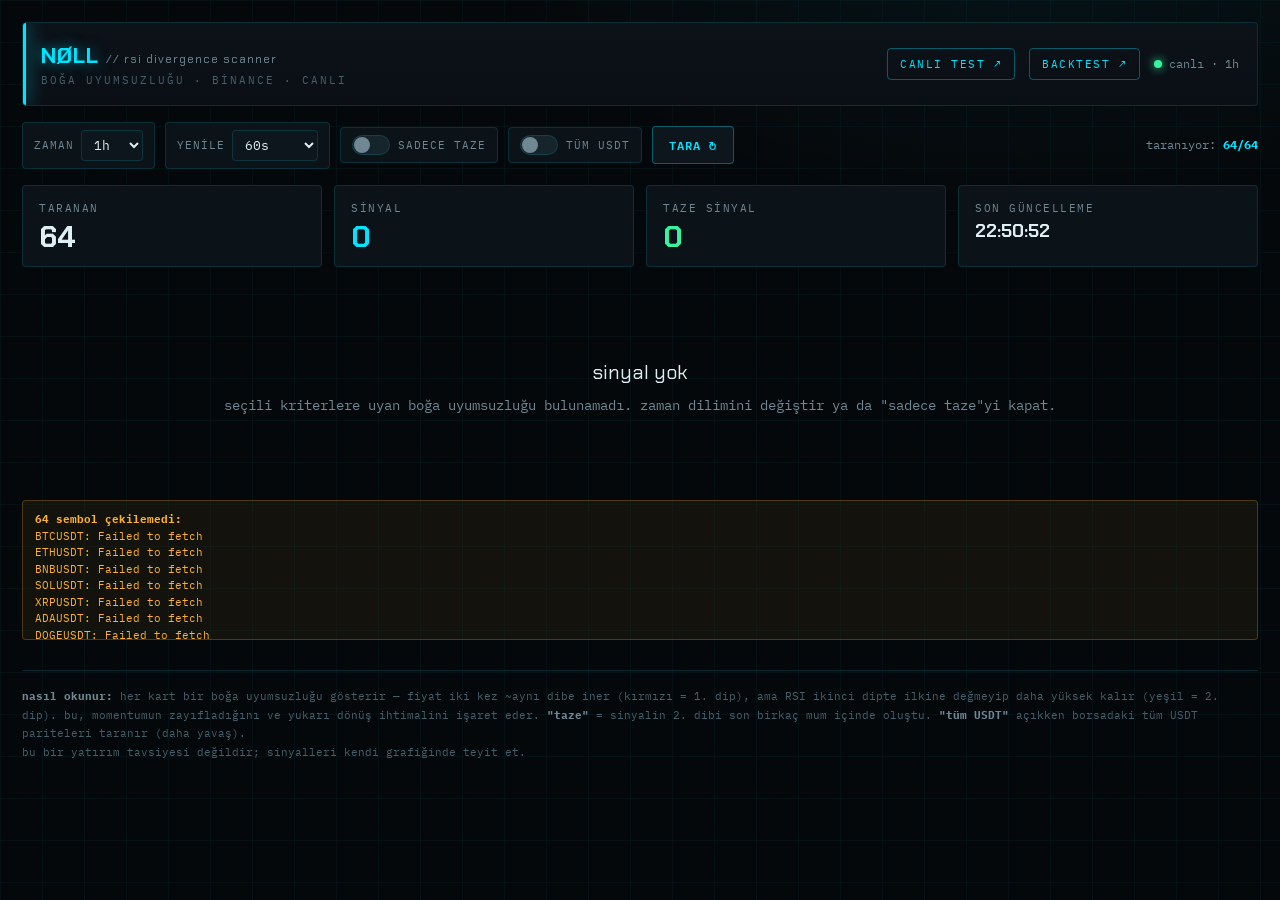
<file: index.html>
<!DOCTYPE html>
<html lang="tr">
<head>
<meta charset="UTF-8">
<meta name="viewport" content="width=device-width, initial-scale=1.0">
<title>NØLL // RSI Divergence Scanner</title>
<link rel="preconnect" href="https://fonts.googleapis.com">
<link rel="preconnect" href="https://fonts.gstatic.com" crossorigin>
<link href="https://fonts.googleapis.com/css2?family=Chakra+Petch:wght@400;500;600;700&family=IBM+Plex+Mono:wght@400;500;600&display=swap" rel="stylesheet">
<link rel="stylesheet" href="./styles.css">
</head>
<body>
<div class="wrap">
  <div class="top">
    <div>
      <div class="logo"><span class="n">NØLL</span> <span class="sub">// rsi divergence scanner</span></div>
      <div class="tag">boğa uyumsuzluğu · binance · canlı</div>
    </div>
    <div style="display:flex;align-items:center;gap:14px">
      <a class="navlink" href="./forward.html">canlı test ↗</a>
      <a class="navlink" href="./backtest.html">backtest ↗</a>
      <div class="live"><span class="dot"></span><span id="liveTxt">başlatılıyor…</span></div>
    </div>
  </div>

  <div class="controls">
    <div class="ctrl"><label>zaman</label>
      <select id="interval">
        <option value="5m">5m</option>
        <option value="15m">15m</option>
        <option value="30m">30m</option>
        <option value="1h" selected>1h</option>
        <option value="2h">2h</option>
        <option value="4h">4h</option>
        <option value="1d">1d</option>
      </select>
    </div>
    <div class="ctrl"><label>yenile</label>
      <select id="refresh">
        <option value="0">manuel</option>
        <option value="30">30s</option>
        <option value="60" selected>60s</option>
        <option value="120">2dk</option>
        <option value="300">5dk</option>
      </select>
    </div>
    <div class="toggle" id="freshToggle"><span class="sw"></span><label>sadece taze</label></div>
    <div class="toggle" id="allToggle"><span class="sw"></span><label>tüm USDT</label></div>
    <button class="btn" id="scanBtn">tara ↻</button>
    <div class="countdown" id="countdown"></div>
  </div>

  <div class="stats">
    <div class="stat"><div class="k">taranan</div><div class="v" id="sScanned">—</div></div>
    <div class="stat c"><div class="k">sinyal</div><div class="v" id="sCount">—</div></div>
    <div class="stat f"><div class="k">taze sinyal</div><div class="v" id="sFresh">—</div></div>
    <div class="stat"><div class="k">son güncelleme</div><div class="v" id="sUpd" style="font-size:18px">—</div></div>
  </div>

  <div id="content"></div>

  <div class="footnote">
    <b>nasıl okunur:</b> her kart bir boğa uyumsuzluğu gösterir — fiyat iki kez ~aynı dibe iner (kırmızı = 1. dip),
    ama RSI ikinci dipte ilkine değmeyip daha yüksek kalır (yeşil = 2. dip). bu, momentumun zayıfladığını ve
    yukarı dönüş ihtimalini işaret eder. <b>"taze"</b> = sinyalin 2. dibi son birkaç mum içinde oluştu.
    <b>"tüm USDT"</b> açıkken borsadaki tüm USDT pariteleri taranır (daha yavaş).<br>
    bu bir yatırım tavsiyesi değildir; sinyalleri kendi grafiğinde teyit et.
  </div>
</div>
<script type="module" src="./app.js"></script>
</body>
</html>
</file>
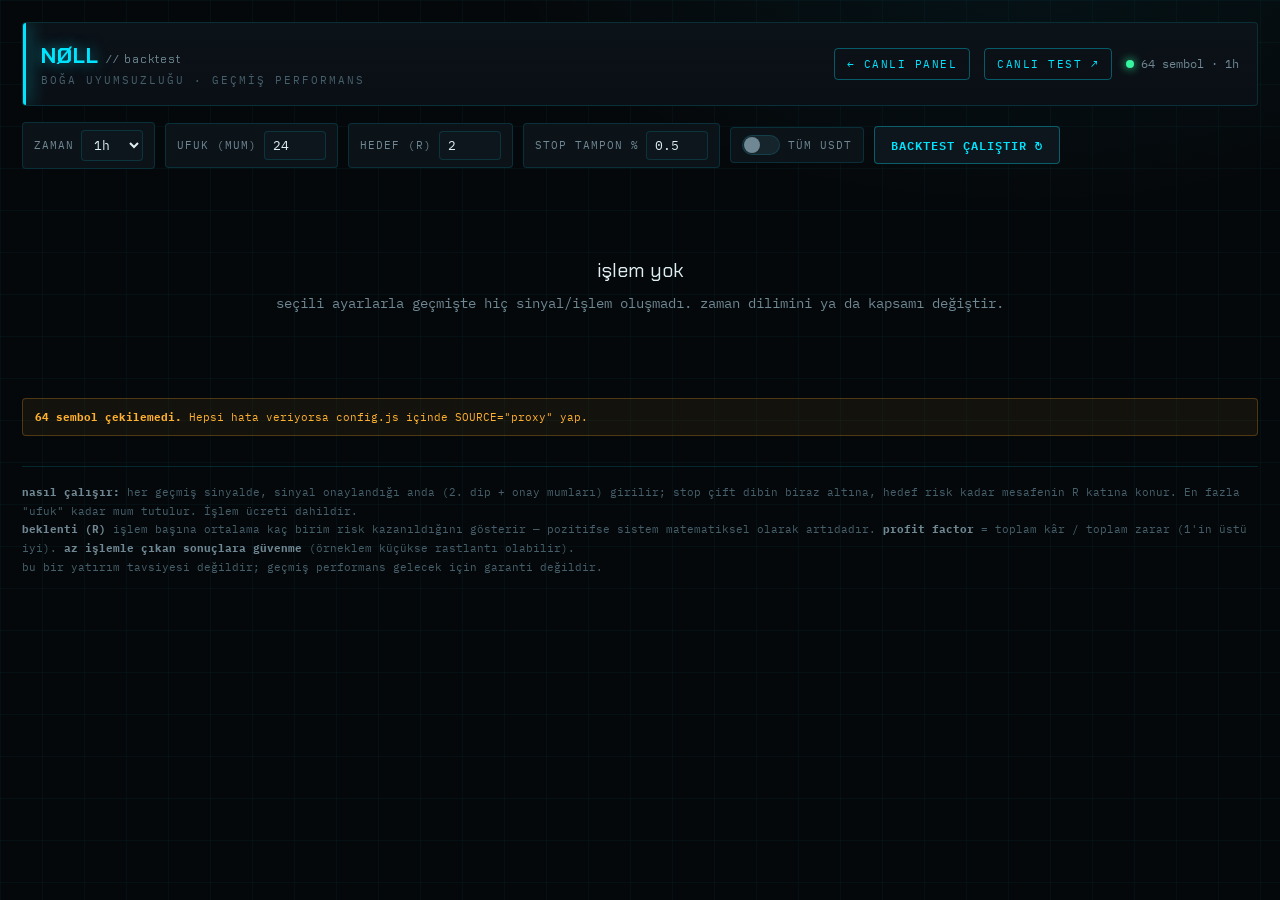
<file: backtest.html>
<!DOCTYPE html>
<html lang="tr">
<head>
<meta charset="UTF-8">
<meta name="viewport" content="width=device-width, initial-scale=1.0">
<title>NØLL // Backtest</title>
<link rel="preconnect" href="https://fonts.googleapis.com">
<link rel="preconnect" href="https://fonts.gstatic.com" crossorigin>
<link href="https://fonts.googleapis.com/css2?family=Chakra+Petch:wght@400;500;600;700&family=IBM+Plex+Mono:wght@400;500;600&display=swap" rel="stylesheet">
<link rel="stylesheet" href="./styles.css">
</head>
<body>
<div class="wrap">
  <div class="top">
    <div>
      <div class="logo"><span class="n">NØLL</span> <span class="sub">// backtest</span></div>
      <div class="tag">boğa uyumsuzluğu · geçmiş performans</div>
    </div>
    <div style="display:flex;align-items:center;gap:14px">
      <a class="navlink" href="./index.html">← canlı panel</a>
      <a class="navlink" href="./forward.html">canlı test ↗</a>
      <div class="live"><span class="dot"></span><span id="liveTxt">hazır</span></div>
    </div>
  </div>

  <div class="controls">
    <div class="ctrl"><label>zaman</label>
      <select id="interval">
        <option value="15m">15m</option>
        <option value="30m">30m</option>
        <option value="1h" selected>1h</option>
        <option value="2h">2h</option>
        <option value="4h">4h</option>
        <option value="1d">1d</option>
      </select>
    </div>
    <div class="ctrl"><label>ufuk (mum)</label><input type="number" id="horizon" value="24" min="3" max="200"></div>
    <div class="ctrl"><label>hedef (R)</label><input type="number" id="rmult" value="2" min="0.5" max="10" step="0.5"></div>
    <div class="ctrl"><label>stop tampon %</label><input type="number" id="stopbuf" value="0.5" min="0" max="5" step="0.1"></div>
    <div class="toggle" id="allToggle"><span class="sw"></span><label>tüm USDT</label></div>
    <button class="btn" id="runBtn">backtest çalıştır ↻</button>
    <div class="countdown" id="countdown"></div>
  </div>

  <div id="summary"></div>
  <div id="content"></div>

  <div class="footnote">
    <b>nasıl çalışır:</b> her geçmiş sinyalde, sinyal onaylandığı anda (2. dip + onay mumları) girilir; stop çift dibin
    biraz altına, hedef risk kadar mesafenin R katına konur. En fazla "ufuk" kadar mum tutulur. İşlem ücreti dahildir.<br>
    <b>beklenti (R)</b> işlem başına ortalama kaç birim risk kazanıldığını gösterir — pozitifse sistem matematiksel olarak artıdadır.
    <b>profit factor</b> = toplam kâr / toplam zarar (1'in üstü iyi). <b>az işlemle çıkan sonuçlara güvenme</b> (örneklem küçükse rastlantı olabilir).<br>
    bu bir yatırım tavsiyesi değildir; geçmiş performans gelecek için garanti değildir.
  </div>
</div>
<script type="module" src="./backtest-app.js"></script>
</body>
</html>
</file>
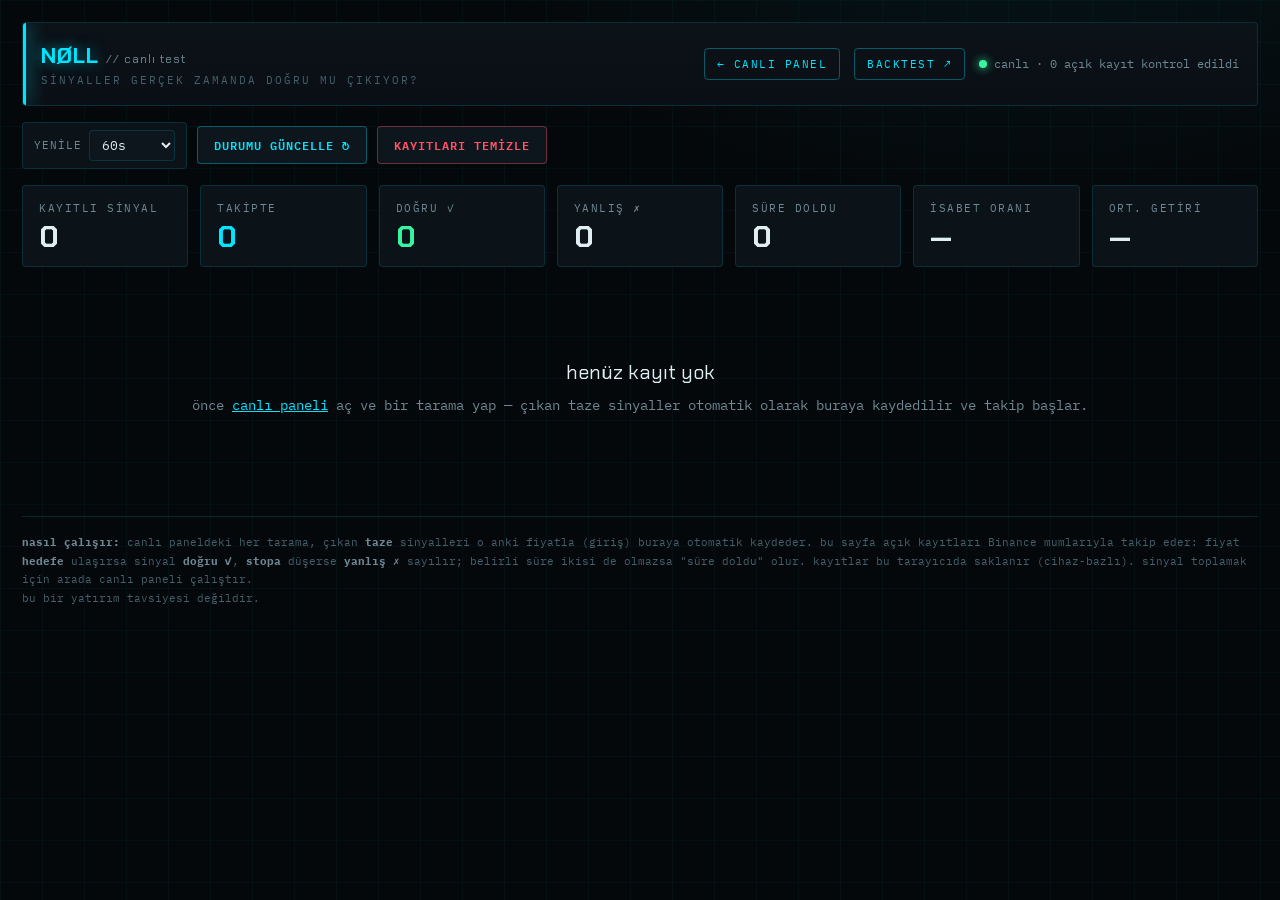
<file: forward.html>
<!DOCTYPE html>
<html lang="tr">
<head>
<meta charset="UTF-8">
<meta name="viewport" content="width=device-width, initial-scale=1.0">
<title>NØLL // Canlı Test</title>
<link rel="preconnect" href="https://fonts.googleapis.com">
<link rel="preconnect" href="https://fonts.gstatic.com" crossorigin>
<link href="https://fonts.googleapis.com/css2?family=Chakra+Petch:wght@400;500;600;700&family=IBM+Plex+Mono:wght@400;500;600&display=swap" rel="stylesheet">
<link rel="stylesheet" href="./styles.css">
</head>
<body>
<div class="wrap">
  <div class="top">
    <div>
      <div class="logo"><span class="n">NØLL</span> <span class="sub">// canlı test</span></div>
      <div class="tag">sinyaller gerçek zamanda doğru mu çıkıyor?</div>
    </div>
    <div style="display:flex;align-items:center;gap:14px">
      <a class="navlink" href="./index.html">← canlı panel</a>
      <a class="navlink" href="./backtest.html">backtest ↗</a>
      <div class="live"><span class="dot"></span><span id="liveTxt">hazır</span></div>
    </div>
  </div>

  <div class="controls">
    <div class="ctrl"><label>yenile</label>
      <select id="refresh">
        <option value="0">manuel</option>
        <option value="60" selected>60s</option>
        <option value="120">2dk</option>
        <option value="300">5dk</option>
      </select>
    </div>
    <button class="btn" id="checkBtn">durumu güncelle ↻</button>
    <button class="btn danger" id="clearBtn">kayıtları temizle</button>
    <div class="countdown" id="countdown"></div>
  </div>

  <div id="summary"></div>
  <div id="content"></div>

  <div class="footnote">
    <b>nasıl çalışır:</b> canlı paneldeki her tarama, çıkan <b>taze</b> sinyalleri o anki fiyatla (giriş) buraya otomatik kaydeder.
    bu sayfa açık kayıtları Binance mumlarıyla takip eder: fiyat <b>hedefe</b> ulaşırsa sinyal <b>doğru ✓</b>,
    <b>stopa</b> düşerse <b>yanlış ✗</b> sayılır; belirli süre ikisi de olmazsa "süre doldu" olur.
    kayıtlar bu tarayıcıda saklanır (cihaz-bazlı). sinyal toplamak için arada canlı paneli çalıştır.<br>
    bu bir yatırım tavsiyesi değildir.
  </div>
</div>
<script type="module" src="./forward-app.js"></script>
</body>
</html>
</file>
<file: styles.css>
:root{
  --bg:#05080b;--bg2:#0a0f15;--panel:#0b1218;--panel2:#0e161d;
  --line:rgba(0,229,255,.14);--line-strong:rgba(0,229,255,.35);
  --cyan:#00e5ff;--ink:#dfeef2;--muted:#6f8893;--faint:#46606b;
  --fresh:#36f5a0;--fresh-bg:rgba(54,245,160,.10);--amber:#ffb02e;--red:#ff5468;--radius:4px;
}
*{box-sizing:border-box}html,body{margin:0;padding:0}
body{background:var(--bg);color:var(--ink);font-family:"IBM Plex Mono",monospace;font-size:14px;line-height:1.5;min-height:100vh;
  background-image:linear-gradient(rgba(0,229,255,.035) 1px,transparent 1px),linear-gradient(90deg,rgba(0,229,255,.035) 1px,transparent 1px),radial-gradient(900px 500px at 80% -10%,rgba(0,229,255,.06),transparent 60%);
  background-size:42px 42px,42px 42px,100% 100%;}
.wrap{max-width:1280px;margin:0 auto;padding:22px 22px 60px}
h1{font-family:"Chakra Petch",sans-serif}
.top{display:flex;flex-wrap:wrap;align-items:center;gap:14px;justify-content:space-between;border:1px solid var(--line);border-radius:var(--radius);background:linear-gradient(180deg,var(--panel),var(--bg2));padding:16px 18px;position:relative;overflow:hidden}
.top::before{content:"";position:absolute;left:0;top:0;bottom:0;width:3px;background:var(--cyan);box-shadow:0 0 18px var(--cyan)}
.logo{font-family:"Chakra Petch";font-weight:700;font-size:22px;letter-spacing:1px;white-space:nowrap}
.logo .n{color:var(--cyan);text-shadow:0 0 14px rgba(0,229,255,.55)}.logo .sub{color:var(--muted);font-weight:400;font-size:12px}
.tag{font-size:11px;color:var(--faint);text-transform:uppercase;letter-spacing:2px}
.live{display:flex;align-items:center;gap:7px;font-size:12px;color:var(--muted)}
.dot{width:8px;height:8px;border-radius:50%;background:var(--fresh);box-shadow:0 0 10px var(--fresh);animation:pulse 1.6s infinite}
@keyframes pulse{0%,100%{opacity:1}50%{opacity:.25}}
.navlink{font-size:11px;color:var(--cyan);text-decoration:none;border:1px solid var(--line-strong);border-radius:var(--radius);padding:7px 12px;text-transform:uppercase;letter-spacing:1.5px;transition:.15s;white-space:nowrap}
.navlink:hover{background:rgba(0,229,255,.10);box-shadow:0 0 12px rgba(0,229,255,.2)}
.controls{display:flex;flex-wrap:wrap;gap:10px;align-items:center;margin:16px 0}
.ctrl{display:flex;align-items:center;gap:7px;background:var(--panel);border:1px solid var(--line);border-radius:var(--radius);padding:7px 11px}
.ctrl label{font-size:11px;color:var(--muted);text-transform:uppercase;letter-spacing:1px}
select,button,input[type=number]{font-family:"IBM Plex Mono",monospace;font-size:13px;color:var(--ink);background:transparent;border:none;outline:none;cursor:pointer}
select,input[type=number]{background:var(--panel2);border:1px solid var(--line);border-radius:var(--radius);padding:5px 8px}
input[type=number]{width:62px;cursor:text}
select:hover,input[type=number]:hover{border-color:var(--line-strong)}
.btn{background:var(--panel2);border:1px solid var(--line-strong);border-radius:var(--radius);padding:8px 16px;color:var(--cyan);letter-spacing:1px;text-transform:uppercase;font-size:12px;font-weight:600;transition:.15s}
.btn:hover{background:rgba(0,229,255,.10);box-shadow:0 0 14px rgba(0,229,255,.25)}.btn:active{transform:translateY(1px)}.btn[disabled]{opacity:.5;cursor:not-allowed}
.toggle{display:flex;align-items:center;gap:8px;cursor:pointer;user-select:none;background:var(--panel);border:1px solid var(--line);border-radius:var(--radius);padding:7px 11px}
.toggle label{font-size:11px;color:var(--muted);text-transform:uppercase;letter-spacing:1px;cursor:pointer}
.sw{width:38px;height:20px;border-radius:20px;background:#16242c;border:1px solid var(--line);position:relative;transition:.2s;flex:none}
.sw::after{content:"";position:absolute;top:1px;left:1px;width:16px;height:16px;border-radius:50%;background:var(--muted);transition:.2s}
.toggle.on .sw{background:rgba(54,245,160,.18);border-color:var(--fresh)}
.toggle.on .sw::after{transform:translateX(18px);background:var(--fresh);box-shadow:0 0 10px var(--fresh)}
.countdown{margin-left:auto;font-size:12px;color:var(--muted)}.countdown b{color:var(--cyan)}
.stats{display:grid;grid-template-columns:repeat(auto-fit,minmax(150px,1fr));gap:12px;margin:6px 0 20px}
.stat{background:var(--panel);border:1px solid var(--line);border-radius:var(--radius);padding:14px 16px}
.stat .k{font-size:11px;color:var(--muted);text-transform:uppercase;letter-spacing:1.5px}
.stat .v{font-family:"Chakra Petch";font-size:30px;font-weight:700;margin-top:6px;line-height:1}
.stat.c .v{color:var(--cyan)}.stat.f .v{color:var(--fresh)}.stat.bad .v{color:var(--red)}
.grid{display:grid;grid-template-columns:repeat(auto-fill,minmax(310px,1fr));gap:14px}
.card{background:linear-gradient(180deg,var(--panel),var(--bg2));border:1px solid var(--line);border-radius:var(--radius);padding:15px 16px;position:relative;overflow:hidden;transition:.15s}
.card:hover{border-color:var(--line-strong);transform:translateY(-2px)}
.card.fresh{border-color:rgba(54,245,160,.45)}
.card.fresh::before{content:"";position:absolute;left:0;top:0;bottom:0;width:3px;background:var(--fresh);box-shadow:0 0 14px var(--fresh)}
.chead{display:flex;align-items:center;justify-content:space-between;gap:8px;margin-bottom:12px}
.sym{font-family:"Chakra Petch";font-size:20px;font-weight:700}.sym .q{color:var(--faint);font-size:13px;font-weight:400}
.badge{font-size:10px;font-weight:600;text-transform:uppercase;letter-spacing:1.5px;padding:3px 8px;border-radius:20px;border:1px solid}
.badge.fresh{color:var(--fresh);border-color:var(--fresh);background:var(--fresh-bg)}.badge.old{color:var(--muted);border-color:var(--line)}
.viz{display:flex;align-items:flex-end;gap:14px;height:74px;padding:8px 4px;margin:2px 0 12px;border-bottom:1px dashed var(--line)}
.dip{flex:1;display:flex;flex-direction:column;align-items:center;gap:6px}
.bar{width:100%;border-radius:2px 2px 0 0}
.bar.d1{background:linear-gradient(180deg,var(--red),rgba(255,84,104,.25))}
.bar.d2{background:linear-gradient(180deg,var(--fresh),rgba(54,245,160,.25))}
.dlab{font-size:10px;color:var(--muted);text-transform:uppercase;letter-spacing:1px}
.dval{font-family:"Chakra Petch";font-size:15px;font-weight:600}
.rows{display:flex;flex-direction:column;gap:6px;font-size:12.5px}
.row{display:flex;justify-content:space-between;gap:10px}.row .lbl{color:var(--muted)}.row .val{color:var(--ink);text-align:right}
.val.up{color:var(--fresh)}.val.cy{color:var(--cyan)}
.cfoot{display:flex;align-items:center;justify-content:space-between;gap:8px;margin-top:13px;padding-top:11px;border-top:1px solid var(--line)}
.ts{font-size:10.5px;color:var(--faint)}
.tv{font-size:11px;color:var(--cyan);text-decoration:none;border:1px solid var(--line);border-radius:var(--radius);padding:5px 10px;text-transform:uppercase;letter-spacing:1px;transition:.15s;white-space:nowrap}
.tv:hover{background:rgba(0,229,255,.10);border-color:var(--line-strong)}
.state{text-align:center;padding:70px 20px;color:var(--muted)}.state .big{font-family:"Chakra Petch";font-size:20px;color:var(--ink);margin-bottom:8px}.state.err .big{color:var(--red)}
.skel{background:var(--panel);border:1px solid var(--line);border-radius:var(--radius);height:240px;position:relative;overflow:hidden}
.skel::after{content:"";position:absolute;inset:0;background:linear-gradient(90deg,transparent,rgba(0,229,255,.06),transparent);animation:shimmer 1.3s infinite}
@keyframes shimmer{0%{transform:translateX(-100%)}100%{transform:translateX(100%)}}
.errbox{margin-top:14px;font-size:11px;color:var(--amber);background:rgba(255,176,46,.06);border:1px solid rgba(255,176,46,.25);border-radius:var(--radius);padding:10px 12px;max-height:140px;overflow:auto}
.footnote{margin-top:30px;font-size:11px;color:var(--faint);line-height:1.7;border-top:1px solid var(--line);padding-top:16px}.footnote b{color:var(--muted)}

/* ---- Backtest ---- */
.section-title{font-family:"Chakra Petch";font-size:14px;color:var(--muted);text-transform:uppercase;letter-spacing:2px;margin:24px 0 10px}
.eq-wrap{background:var(--panel);border:1px solid var(--line);border-radius:var(--radius);padding:16px}
.bt-table-wrap{overflow:auto;border:1px solid var(--line);border-radius:var(--radius)}
table.bt{width:100%;border-collapse:collapse;font-size:12.5px}
table.bt th{position:sticky;top:0;background:var(--panel2);color:var(--muted);text-transform:uppercase;letter-spacing:1px;font-size:10.5px;font-weight:500;text-align:left;padding:10px 12px;border-bottom:1px solid var(--line)}
table.bt td{padding:9px 12px;border-bottom:1px solid var(--line);white-space:nowrap}
table.bt tr:hover td{background:rgba(0,229,255,.04)}
.pill{font-size:10px;font-weight:600;text-transform:uppercase;letter-spacing:1px;padding:2px 8px;border-radius:20px;border:1px solid}
.pill.tp{color:var(--fresh);border-color:var(--fresh);background:var(--fresh-bg)}
.pill.sl{color:var(--red);border-color:var(--red);background:rgba(255,84,104,.08)}
.pill.time{color:var(--muted);border-color:var(--line)}
.pos{color:var(--fresh)}.neg{color:var(--red)}

/* ---- Islem plani (kart ici) ---- */
.plan{margin-top:11px;padding:10px 11px;background:rgba(0,229,255,.04);border:1px dashed var(--line);border-radius:var(--radius);display:flex;flex-direction:column;gap:5px}
.prow{display:flex;justify-content:space-between;gap:10px;font-size:12px}
.plbl{color:var(--faint);text-transform:uppercase;letter-spacing:1px;font-size:10.5px}
.pval{color:var(--ink)}.pval small{color:var(--faint);font-size:10px}
.pval.pos{color:var(--fresh)}.pval.neg{color:var(--red)}.pval.cy2{color:var(--cyan)}

/* ---- Canli test ---- */
.fw-status{font-size:10px;font-weight:600;text-transform:uppercase;letter-spacing:1px;padding:3px 9px;border-radius:20px;border:1px solid}
.fw-status.open{color:var(--cyan);border-color:var(--line-strong);background:rgba(0,229,255,.07)}
.fw-status.tp{color:var(--fresh);border-color:var(--fresh);background:var(--fresh-bg)}
.fw-status.sl{color:var(--red);border-color:var(--red);background:rgba(255,84,104,.08)}
.fw-status.expired{color:var(--muted);border-color:var(--line)}
.progressbar{position:relative;height:6px;background:#101c24;border-radius:4px;overflow:hidden;margin-top:4px}
.progressbar .fill{position:absolute;top:0;bottom:0;border-radius:4px}
.mini{font-size:10.5px;color:var(--faint)}
.btn.danger{color:var(--red);border-color:rgba(255,84,104,.4)}
.btn.danger:hover{background:rgba(255,84,104,.08);box-shadow:0 0 12px rgba(255,84,104,.18)}
</file>
